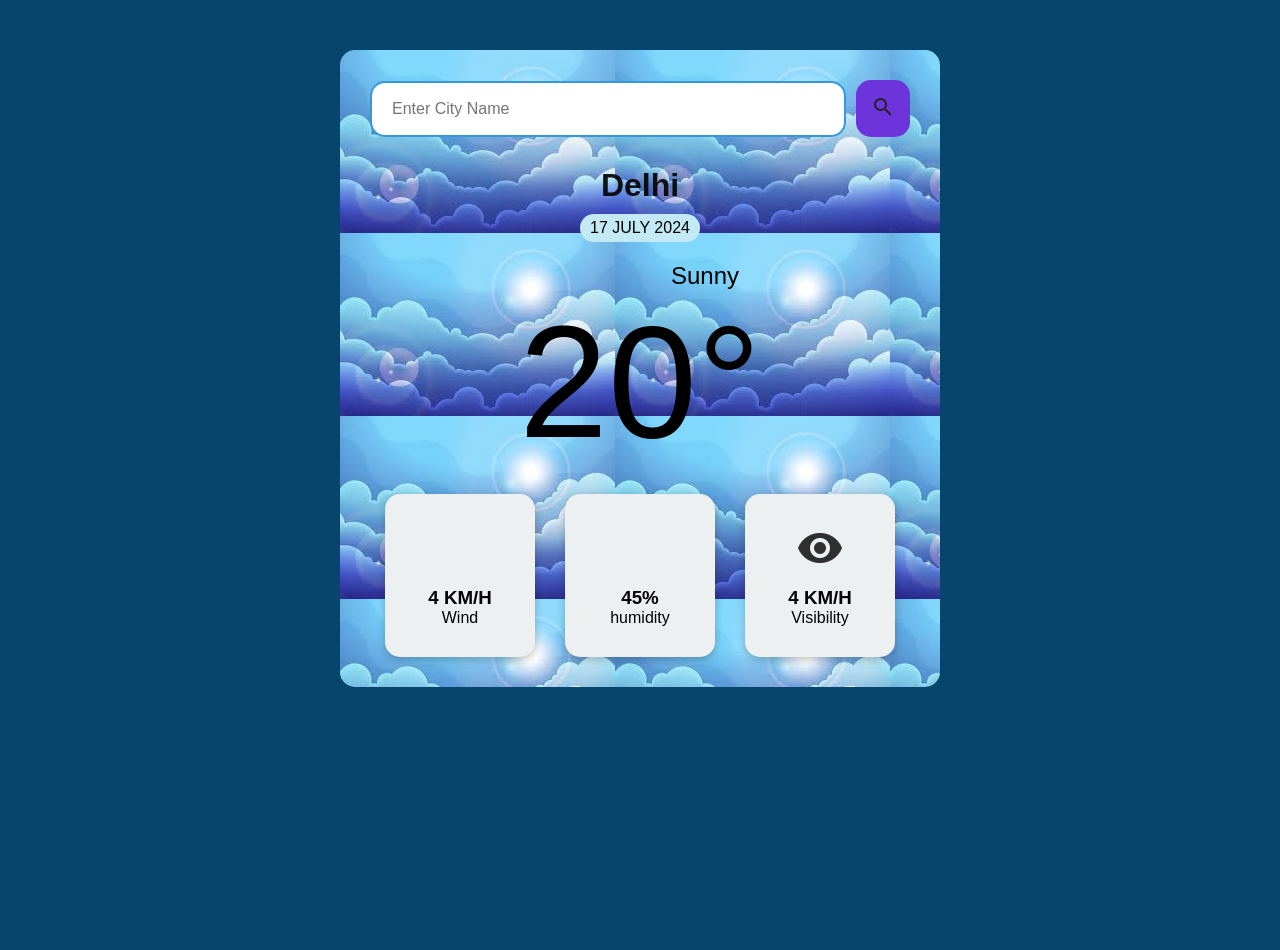
<file: task 1/cipherbyte/coding/index.html>
<!DOCTYPE html>
<html lang="en">
    <head>
        <meta charset="UTF-8" />
        <meta name="viewport" content="width=device-width, initial-scale=1.0" />
        <link
            rel="stylesheet"
            href="https://fonts.googleapis.com/icon?family=Material+Icons"
        />
        <title>Weather App</title>
        <link rel="stylesheet" href="style.css" />
    </head>
    <body>
       
        <div class="weather-app">
            <form class="search-form" action="">
                <input
                    class="city-input"
                    type="text"
                    placeholder="Enter City Name"
                />
                <button class="search-btn" type="submit">
                    <i class="material-icons">search</i>
                </button>
            </form>
            <div class="city-date-section">
                <h2 class="city">Delhi</h2>
                <p class="date">17 JULY 2024</p>
            </div>
            <div class="temperature-info">
                <div class="description">
                    <i class="material-icons">sunny</i>
                    <span class="description-text">Sunny</span>
                </div>
                <div class="temp">20°</div>
            </div>
            <div class="additional-info">
                <div class="wind-info">
                    <i class="material-icons">air</i>
                    <div>
                        <h3 class="wind-speed">4 KM/H</h3>
                        <p class="wind-label">Wind</p>
                    </div>
                </div>
                <div class="humidity-info">
                    <i class="material-icons">water_drop</i>
                    <div>
                        <h3 class="humidity">45%</h3>
                        <p class="humidity-label">humidity</p>
                    </div>
                </div>
                <div class="visibility-info">
                    <i class="material-icons">visibility</i>
                    <div>
                        <h3 class="visibility-distance">4 KM/H</h3>
                        <p class="visibility">Visibility</p>
                    </div>
                </div>
            </div>
        </div>

        <script src="script.js"></script>
    </body>
</html>
</file>
<file: task 1/cipherbyte/coding/style.css>
* {
    margin: 0;
    padding: 0;
    box-sizing: border-box;
}

body {
    background-color: hsl(204, 86%, 23%);
    font-family: Arial, Helvetica, sans-serif;
    height: 100vh;
 background-image: url('https://t4.ftcdn.net/jpg/08/33/55/81/https://t3.ftcdn.net/jpg/07/73/23/60/360_F_773236057_TWeCUDxBFdsYbgpFFfbu2xx9YdRVUkHp.jpg');
    /* background-image: url(https://encrypted-tbn0.gstatic.com/images?q=tbn:ANd9GcStUoWmgkAowRnkq8-XEAtqmDCiNnZWsPMD1t2VSji-nJwrcw0WGHbX4Wbbk08Z0gRGHoY&usqp=CAU); */
}

.weather-app {
    background-color: white;
    max-width: 600px;
    margin: 50px auto;
    padding: 30px;
    border-radius: 15px;
    background-image: url('[data-uri]');
}

.search-form {
    display: flex;
    align-items: center;
}

input[type="text"] {
    flex: 1;
    padding: 20px;
    border: 2px solid #3498db;
    border-radius: 15px;
    font-size: 1rem;
    height: 3.5rem;
}

.search-btn {
    background-color: #6e34db;
    border: none;
    padding: 15px;
    border-radius: 15px;
    cursor: pointer;
    color: rgb(35, 35, 36);
    margin-left: 10px;
    transition: backgroung-color 0.3s ease;
}

.search-btn:hover {
    background-color: #1e8bd3;
}

.city-date-section {
    margin-top: 30px;
    display: flex;
    align-items: center;
    justify-content: center;
    flex-direction: column;
    gap: 10px;
}

.city-date-section .city {
    font-size: 2rem;
    opacity: 0.9;
}

.city-date-section .date {
    background-color: #c3eaf4;
    padding: 5px 10px;
    border-radius: 15px;
}

.temperature-info {
    margin-top: 20px;
    display: flex;
    align-items: center;
    justify-content: center;
    flex-direction: column;
}

.temperature-info .temp {
    font-size: 10rem;
}

.temperature-info .description {
    display: flex;
    align-items: center;
    justify-content: center;
    gap: 10px;
}

.temperature-info .description i {
    font-size: 1.5rem;
    opacity: 0.8;
}

.temperature-info .description span {
    font-size: 1.5rem;
}

.additional-info {
    margin-top: 20px;
    display: flex;
    justify-content: space-around;
}

.wind-info,
.humidity-info,
.visibility-info {
    background-color: #ecf0f1;
    width: 150px;
    display: flex;
    align-items: center;
    justify-content: center;
    flex-direction: column;
    gap: 15px;
    border-radius: 15px;
    padding: 30px 20px;
    box-shadow: rgba(0, 0, 0, 0.24) 0px 3px 8px;
}

.additional-info .material-icons {
    font-size: 3rem;
    opacity: 0.8;
}

.wind-info div,
.humidity-info div,
.visibility-info div {
    text-align: center;
}
</file>
